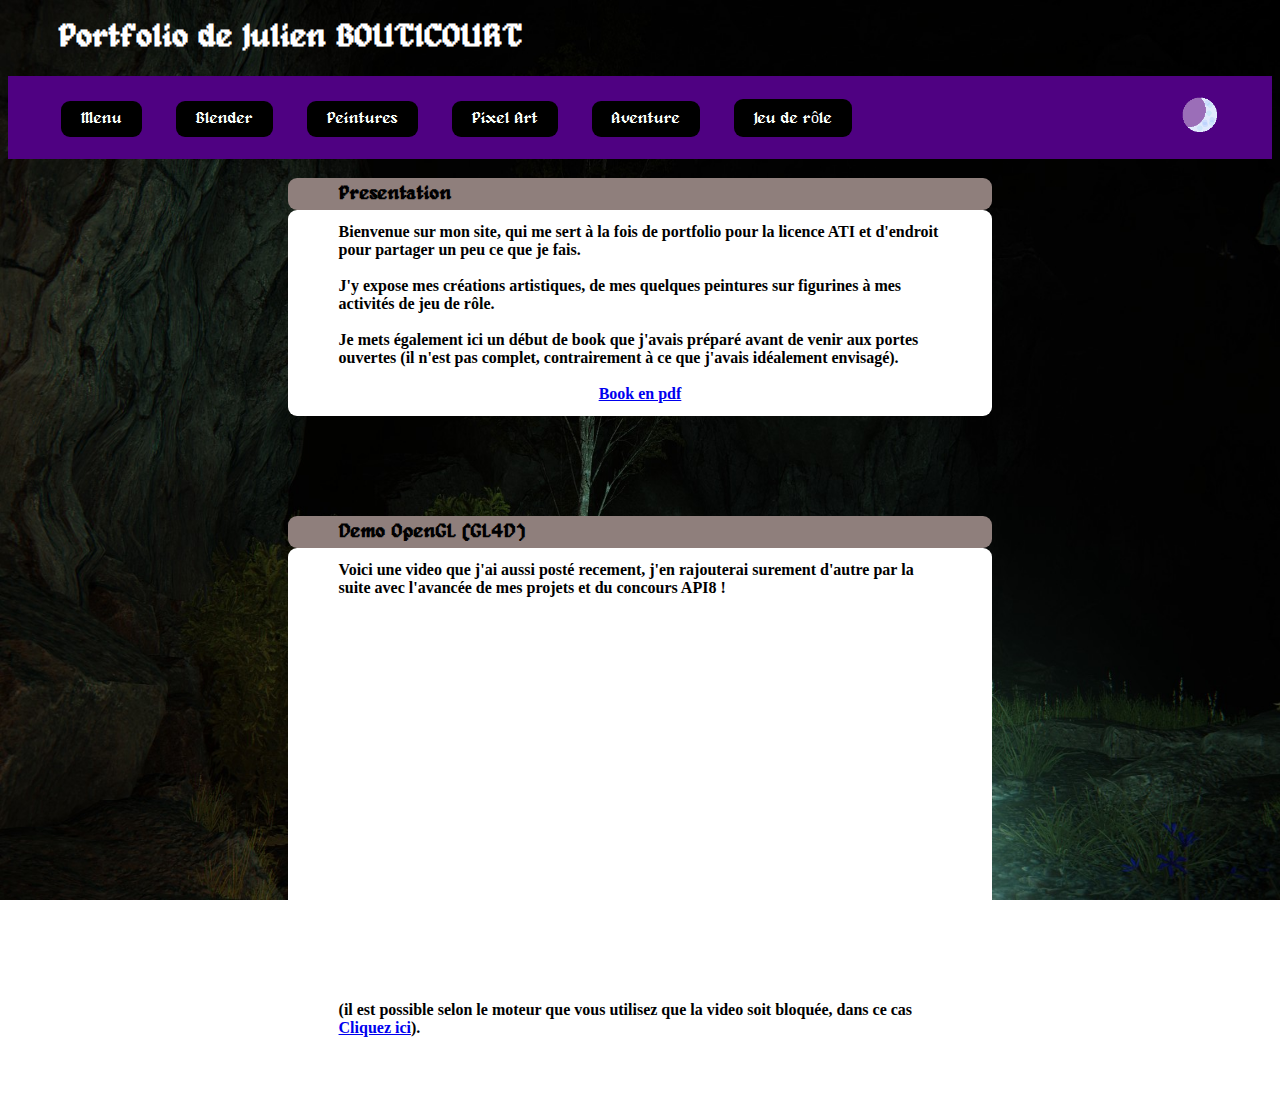
<file: index.html>
<!DOCTYPE html>
<html>
    <!-- En tête de ma page -->
    <head>
    <link rel="stylesheet" href="main.css">
    <title>Portfolio/Menu</title>
    </head>
    <meta charset="UTF-8">
    <!-- Corps de ma page -->
    <body>
    <h1>Portfolio de Julien BOUTICOURT</h1>
    <div class="index">
    <a href="index.html" class="lien-rectangle">Menu</a>
    <a href="blender.html" class="lien-rectangle">Blender</a>
    <a href="peintures.html" class="lien-rectangle">Peintures</a>
    <a href="pixel-art.html" class="lien-rectangle">Pixel Art</a>
    <a href="elden-ring.html" class="lien-rectangle">Aventure</a>
    <a href="jdr.html" class="lien-rectangle">Jeu de rôle</a>
    <img src="image/lune.png" class="moon">
    </div>
    <h3>Presentation</h3>
    <p>Bienvenue sur mon site, qui me sert à la fois de portfolio pour la licence ATI et d'endroit pour partager un peu ce que je fais. </br></br>
        J'y expose mes créations artistiques, de mes quelques peintures sur figurines à mes activités de jeu de rôle.</br></br>
        Je mets également ici un début de book que j'avais préparé avant de venir aux portes ouvertes (il n'est pas complet, contrairement à ce que j'avais idéalement envisagé).</br></br>
        <a href="document/Book incomplet bouticourt.pdf" class="centrer">Book en pdf</a></p>
    </br>
    
    <h3>Demo OpenGL (GL4D)</h3>
    <p>Voici une video que j'ai aussi posté recement, j'en rajouterai surement d'autre par la suite avec l'avancée de mes projets et du concours API8 ! </br>
    <iframe class="no-opacity"
        width="100%" 
        height="400vw" 
        src="https://www.youtube.com/embed/Ah2_TA_rCx8" 
        title="Demo coucher de soleil" 
        frameborder="0"
        allow="accelerometer; autoplay; clipboard-write; encrypted-media; gyroscope; picture-in-picture"
        allowfullscreen>
    </iframe>
    (il est possible selon le moteur que vous utilisez que la video soit bloquée, dans ce cas <a href="https://youtu.be/Ah2_TA_rCx8">Cliquez ici</a>).
    </p> 
    </body>
    </html>
</file>
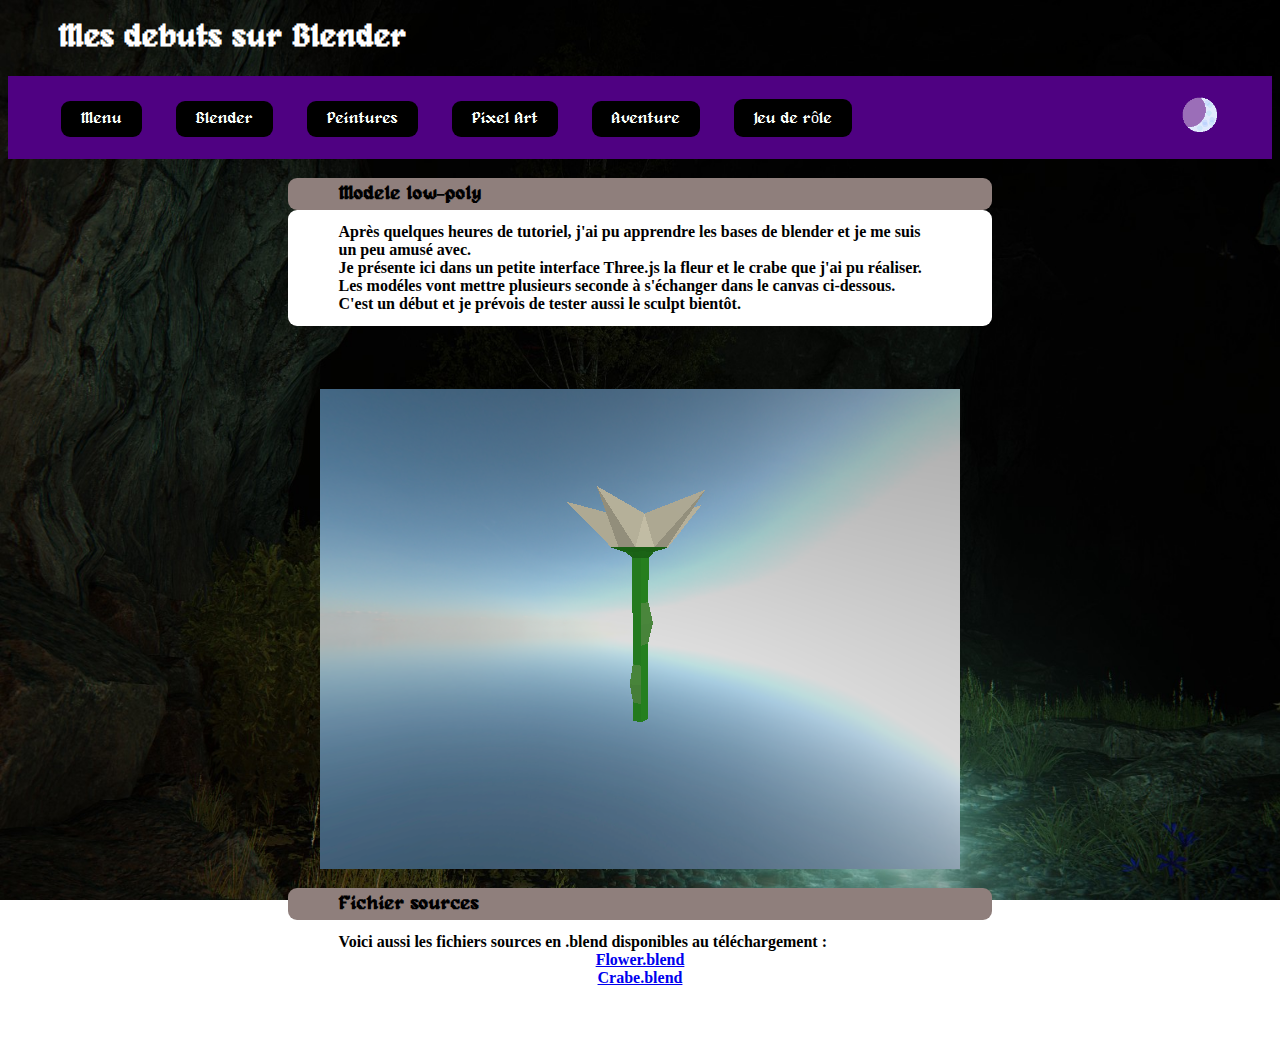
<file: blender.html>
<!DOCTYPE html>
<html>
    <!-- En tête de ma page -->
    <head>
    <link rel="stylesheet" href="main.css">
    <title>Portfolio/Blender</title>
    </head>
    <meta charset="UTF-8">
    <!-- Corps de ma page -->
    <body>
    <h1>Mes debuts sur Blender</h1>
    <div class="index">
        <a href="index.html" class="lien-rectangle">Menu</a>
        <a href="blender.html" class="lien-rectangle">Blender</a>
        <a href="peintures.html" class="lien-rectangle">Peintures</a>
        <a href="pixel-art.html" class="lien-rectangle">Pixel Art</a>
        <a href="elden-ring.html" class="lien-rectangle">Aventure</a>
        <a href="jdr.html" class="lien-rectangle">Jeu de rôle</a>
        <img src="image/lune.png" class="moon">
        </div>
    <h3>Modele low-poly</h3>
    <p>Après quelques heures de tutoriel, j'ai pu apprendre les bases de blender et je me suis un peu amusé avec. </br>
    Je présente ici dans un petite interface Three.js la fleur et le crabe que j'ai pu réaliser.</br>
    Les modéles vont mettre plusieurs seconde à s'échanger dans le canvas ci-dessous.</br>
    C'est un début et je prévois de tester aussi le sculpt bientôt.</p>
    <div class="centrer_canvas">
        <canvas id="myCanvas" width="640" height="480"></canvas>
    </div>
    <script type="importmap">
        {
        "imports": {
            "three": "./js/three.module.min.js",
            "gltf": "./js/GLTFLoader.js"
            }
        }
    </script>
    <script type="module" src="./js/modele.js"></script>
    <h3>Fichier sources</h3>
    <p>Voici aussi les fichiers sources en .blend disponibles au téléchargement : <br>
        <a href="objet/flower.blend" class="centrer">Flower.blend</a>
        <a href="objet/crabe.blend" class="centrer">Crabe.blend</a></p>
    </body>
</html>
</file>
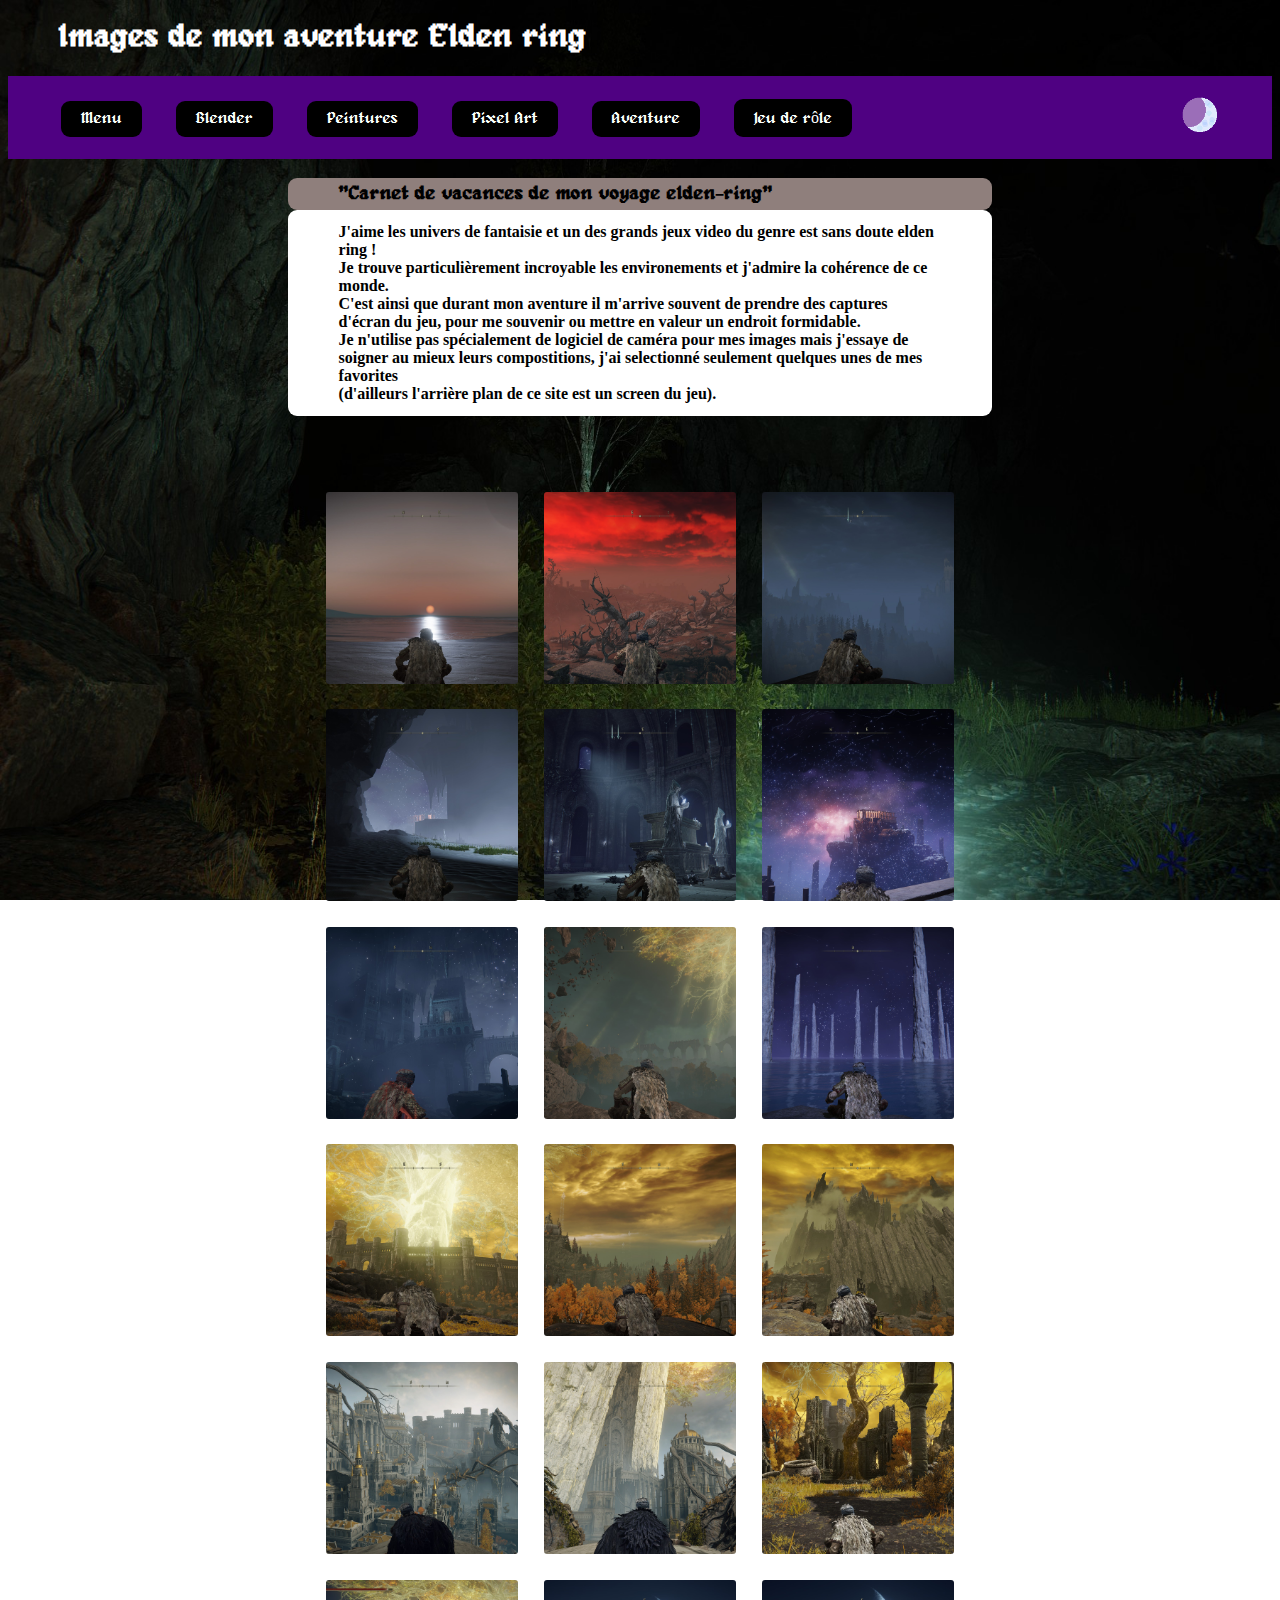
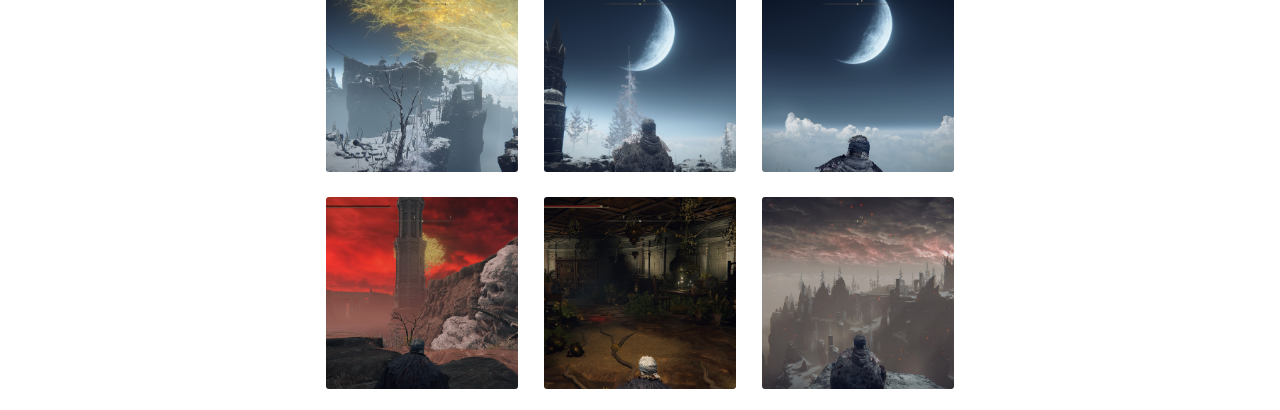
<file: elden-ring.html>
<!DOCTYPE html>
<html>
    <!-- En tête de ma page -->
    <head>
    <link rel="stylesheet" href="main.css">
    <title>Portfolio/Aventure</title>
    </head>
    <meta charset="UTF-8">
    <!-- Corps de ma page -->
    <body>
    <h1>Images de mon aventure Elden ring</h1>
    <div class="index">
        <a href="index.html" class="lien-rectangle">Menu</a>
        <a href="blender.html" class="lien-rectangle">Blender</a>
        <a href="peintures.html" class="lien-rectangle">Peintures</a>
        <a href="pixel-art.html" class="lien-rectangle">Pixel Art</a>
        <a href="elden-ring.html" class="lien-rectangle">Aventure</a>
        <a href="jdr.html" class="lien-rectangle">Jeu de rôle</a>
        <img src="image/lune.png" class="moon">
        </div>
    <h3>"Carnet de vacances de mon voyage elden-ring"</h3>
    <p>J'aime les univers de fantaisie et un des grands jeux video du genre est sans doute elden ring !<br>
    Je trouve particulièrement incroyable les environements et j'admire la cohérence de ce monde.<br>
    C'est ainsi que durant mon aventure il m'arrive souvent de prendre des captures d'écran du jeu, pour me souvenir ou mettre en valeur un endroit formidable.<br>
    Je n'utilise pas spécialement de logiciel de caméra pour mes images mais j'essaye de soigner au mieux leurs compostitions, j'ai selectionné seulement quelques unes de mes favorites<br>
    (d'ailleurs l'arrière plan de ce site est un screen du jeu).</p>
    <div class="centrer">
    <img src="image/er_coucher.JPG" class="image"> 
    <img src="image/er_hell.JPG" class="image">
    <img src="image/er_world.JPG" class="image">
    </div>
    <div class="centrer">
    <img src="image/er_river.JPG" class="image"> 
    <img src="image/er_temple_nosktella.JPG" class="image">
    <img src="image/er_temple_mogh.JPG" class="image">
    </div>
    </div>
    <div class="centrer">
    <img src="image/er_nosktella.JPG" class="image"> 
    <img src="image/er_hole.JPG" class="image">
    <img src="image/er_pillier.JPG" class="image">
    </div>
    <div class="centrer">
    <img src="image/er_arbre.JPG" class="image"> 
    <img src="image/er_plateau_altus.JPG" class="image">
    <img src="image/er_mont.JPG" class="image">
    </div>
    <div class="centrer">
    <img src="image/er_city1.JPG" class="image"> 
    <img src="image/er_city2.JPG" class="image">
    <img src="image/er_eglise.JPG" class="image">
    </div>
    </div>
    <div class="centrer">
    <img src="image/er_arbre_neige.JPG" class="image"> 
    <img src="image/er_lune_sur_eglise.JPG" class="image">
    <img src="image/er_lune.JPG" class="image">
    </div>
    <div class="centrer">
    <img src="image/er_crane.JPG" class="image"> 
    <img src="image/er_lab.JPG" class="image">
    <img src="image/er_neige_tempete.JPG" class="image">
    </div>
    </body>
    </html>
</file>
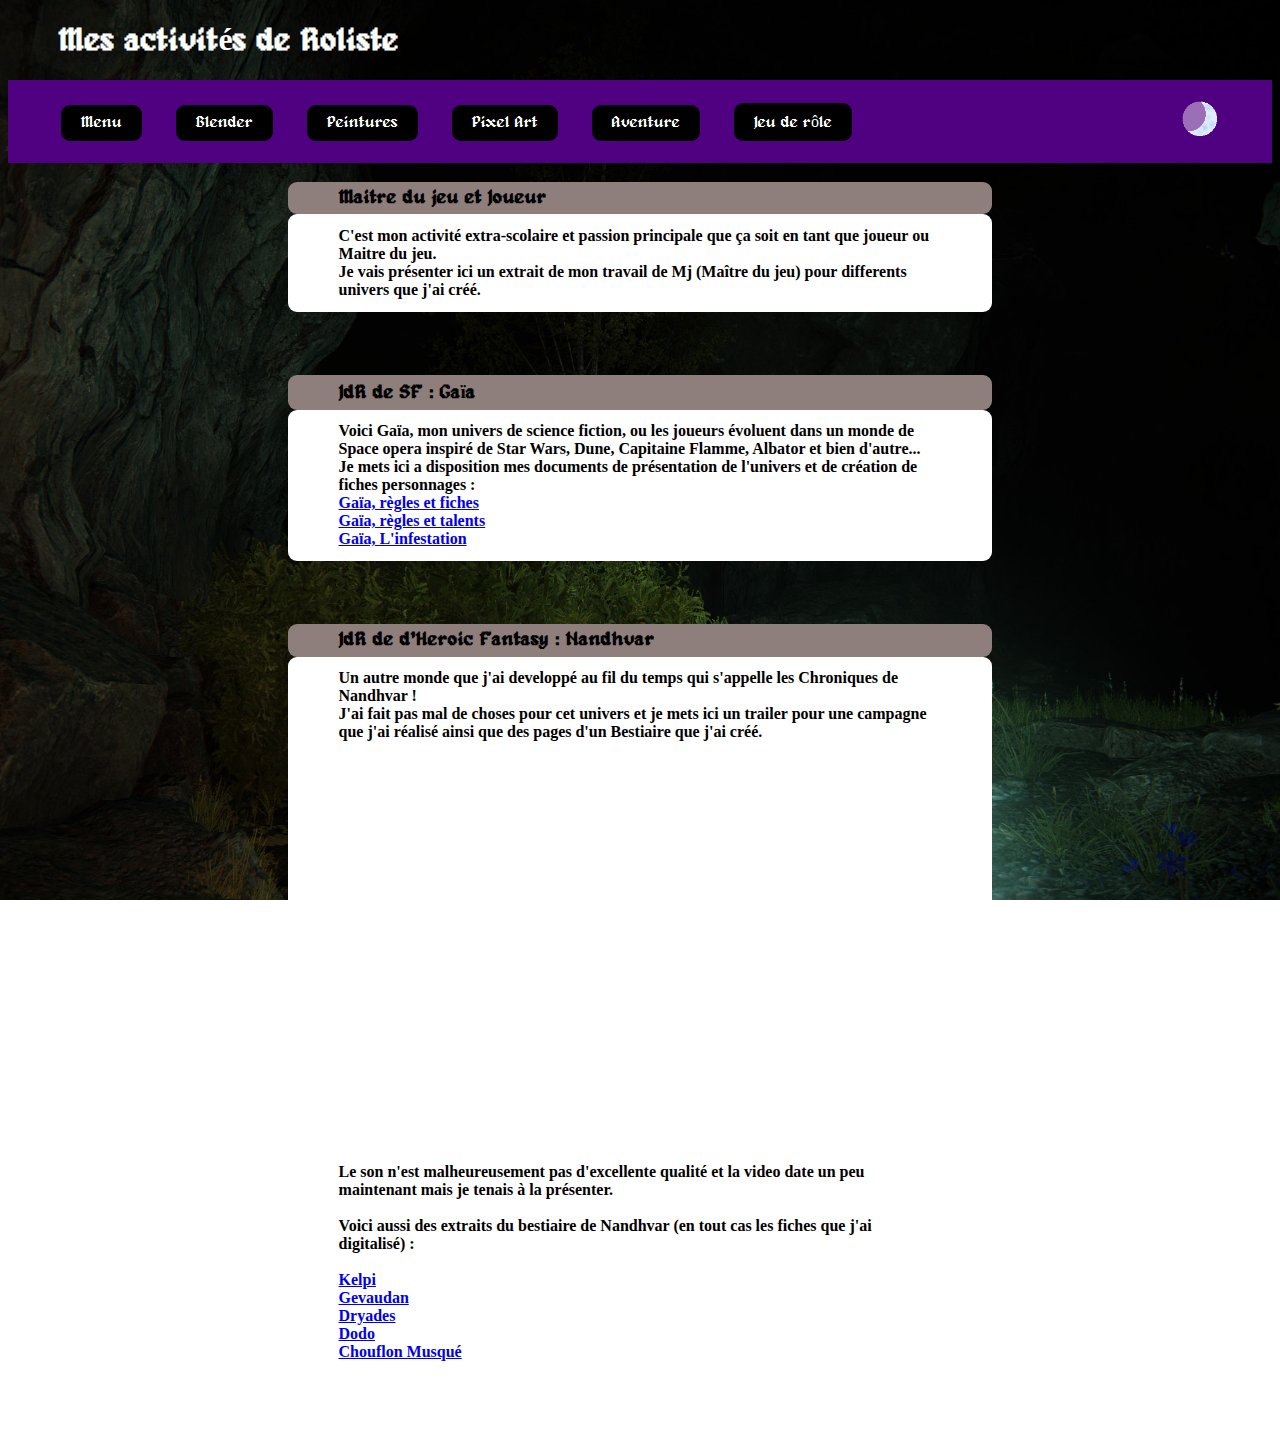
<file: jdr.html>
<!DOCTYPE html>
<html>
    <!-- En tête de ma page -->
    <head>
    <link rel="stylesheet" href="main.css">
    <title>Portfolio/Jeu de rôle</title>
    </head>
    <meta charset="UTF-8">
    <!-- Corps de ma page -->
    <body>
    <h1>Mes activités de Roliste</h1>
    <div class="index">
        <a href="index.html" class="lien-rectangle">Menu</a>
        <a href="blender.html" class="lien-rectangle">Blender</a>
        <a href="peintures.html" class="lien-rectangle">Peintures</a>
        <a href="pixel-art.html" class="lien-rectangle">Pixel Art</a>
        <a href="elden-ring.html" class="lien-rectangle">Aventure</a>
        <a href="jdr.html" class="lien-rectangle">Jeu de rôle</a>
        <img src="image/lune.png" class="moon">
        </div>
    <h3>Maitre du jeu et Joueur</h3>
    <p>C'est mon activité extra-scolaire et passion principale que ça soit en tant que joueur ou Maitre du jeu.<br>
    Je vais présenter ici un extrait de mon travail de Mj (Maître du jeu) pour differents univers que j'ai créé.<br></p>
    <h3>JdR de SF : Gaïa</h3>
    <p>Voici Gaïa, mon univers de science fiction, ou les joueurs évoluent dans un monde de Space opera inspiré de Star Wars, Dune, Capitaine Flamme, Albator et bien d'autre...<br>
    Je mets ici a disposition mes documents de présentation de l'univers et de création de fiches personnages :<br>
    <a href="https://docs.google.com/document/d/1la_A86z8obyccF9boCa5ImeHJOzqvxCDBfB1flDkqv8/edit?usp=sharing">Gaïa, règles et fiches</a><br>
    <a href="https://docs.google.com/document/d/1BCP2JVjdbXB69cTp-78NjVM2ep2fhJZuIuqdcKWaXQU/edit?usp=sharing">Gaïa, règles et talents</a><br>
    <a href="https://docs.google.com/document/d/18VAXZmoeWqjaCM9C4Gj30k5ostHYqyrwQfD9ovID4TQ/edit?usp=sharing">Gaïa, L'infestation</a><br>
    </p>
    <h3>JdR de d'Heroic Fantasy : Nandhvar</h3>
    <p>Un autre monde que j'ai developpé au fil du temps qui s'appelle les Chroniques de Nandhvar !<br>
    J'ai fait pas mal de choses pour cet univers et je mets ici un trailer pour une campagne que j'ai réalisé ainsi que des pages d'un Bestiaire que j'ai créé.<br><br>
    <iframe class="no-opacity"
    width="100%" 
    height="400vw" 
    src="https://www.youtube.com/embed//pL-_PHDdjIM" 
    title="Trailer Nandhvar" 
    frameborder="0"
    allow="accelerometer; autoplay; clipboard-write; encrypted-media; gyroscope; picture-in-picture"
    allowfullscreen>
    </iframe>
    Le son n'est malheureusement pas d'excellente qualité et la video date un peu maintenant mais je tenais à la présenter.<br><br>
    Voici aussi des extraits du bestiaire de Nandhvar (en tout cas les fiches que j'ai digitalisé) : <br><br>
    <a href="https://docs.google.com/document/d/1HYHnh8fiW0Ipvl-K-Bh3SCLJxQ6eiCcWelH8T6_JgDA/edit?usp=sharing">Kelpi</a><br>
    <a href="https://docs.google.com/document/d/1E9zYZG4kpAAeGIGU7D5OyDT_x2hrn7yujTi6CDnaPKE/edit?usp=sharing">Gevaudan</a><br>
    <a href="https://docs.google.com/document/d/1EiyIrDHL8RLnQgIkAocs4L5o8rpFswBnANhIzn3lXVQ/edit?usp=sharing">Dryades</a><br>
    <a href="https://docs.google.com/document/d/113U_SZ9vVzxGhBwS4W8weufrto70f66XPOQ30PohGYc/edit?usp=sharing">Dodo</a><br>
    <a href="https://docs.google.com/document/d/1RElIlkaUM-7w3kOLYXOv1Ukp5Udyk82kIwwV-7W-u9E/edit?usp=sharing">Chouflon Musqué</a><br>
</p>
    </body>
</html>
</file>
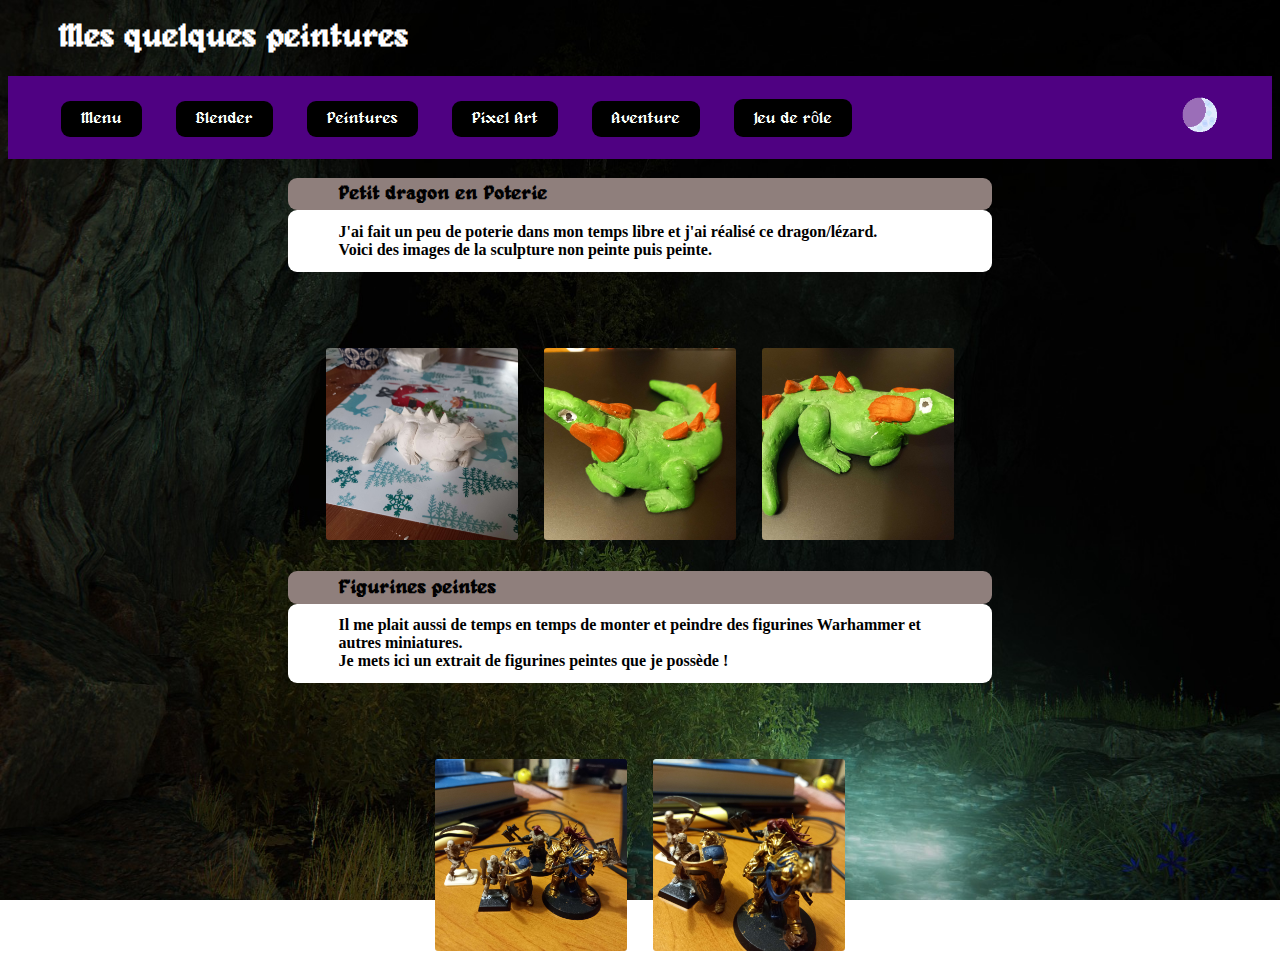
<file: peintures.html>
<!DOCTYPE html>
<html>
    <!-- En tête de ma page -->
    <head>
    <link rel="stylesheet" href="main.css">
    <title>Portfolio/Peintures</title>
    </head>
    <meta charset="UTF-8">
    <!-- Corps de ma page -->
    <body>
    <h1>Mes quelques peintures</h1>
    <div class="index">
        <a href="index.html" class="lien-rectangle">Menu</a>
        <a href="blender.html" class="lien-rectangle">Blender</a>
        <a href="peintures.html" class="lien-rectangle">Peintures</a>
        <a href="pixel-art.html" class="lien-rectangle">Pixel Art</a>
        <a href="elden-ring.html" class="lien-rectangle">Aventure</a>
        <a href="jdr.html" class="lien-rectangle">Jeu de rôle</a>
        <img src="image/lune.png" class="moon">
        </div>
    <h3>Petit dragon en Poterie</h3>
    <p>J'ai fait un peu de poterie dans mon temps libre et j'ai réalisé ce dragon/lézard.<br>
    Voici des images de la sculpture non peinte puis peinte.</p>
    <div class="centrer">
    <img src="image/dragon.jpg" class="image"> 
    <img src="image/dragon1.jpg" class="image">
    <img src="image/dragon2.jpg" class="image">
    </div>
    <h3>Figurines peintes</h3>
    <p>Il me plait aussi de temps en temps de monter et peindre des figurines Warhammer et autres miniatures.<br>
    Je mets ici un extrait de figurines peintes que je possède !<br></p>
    <div class="centrer">
    <img src="image/figurine1.jpg" class="image"> 
    <img src="image/figurine2.jpg" class="image">
    </div>
    </body>
    </html>
</file>
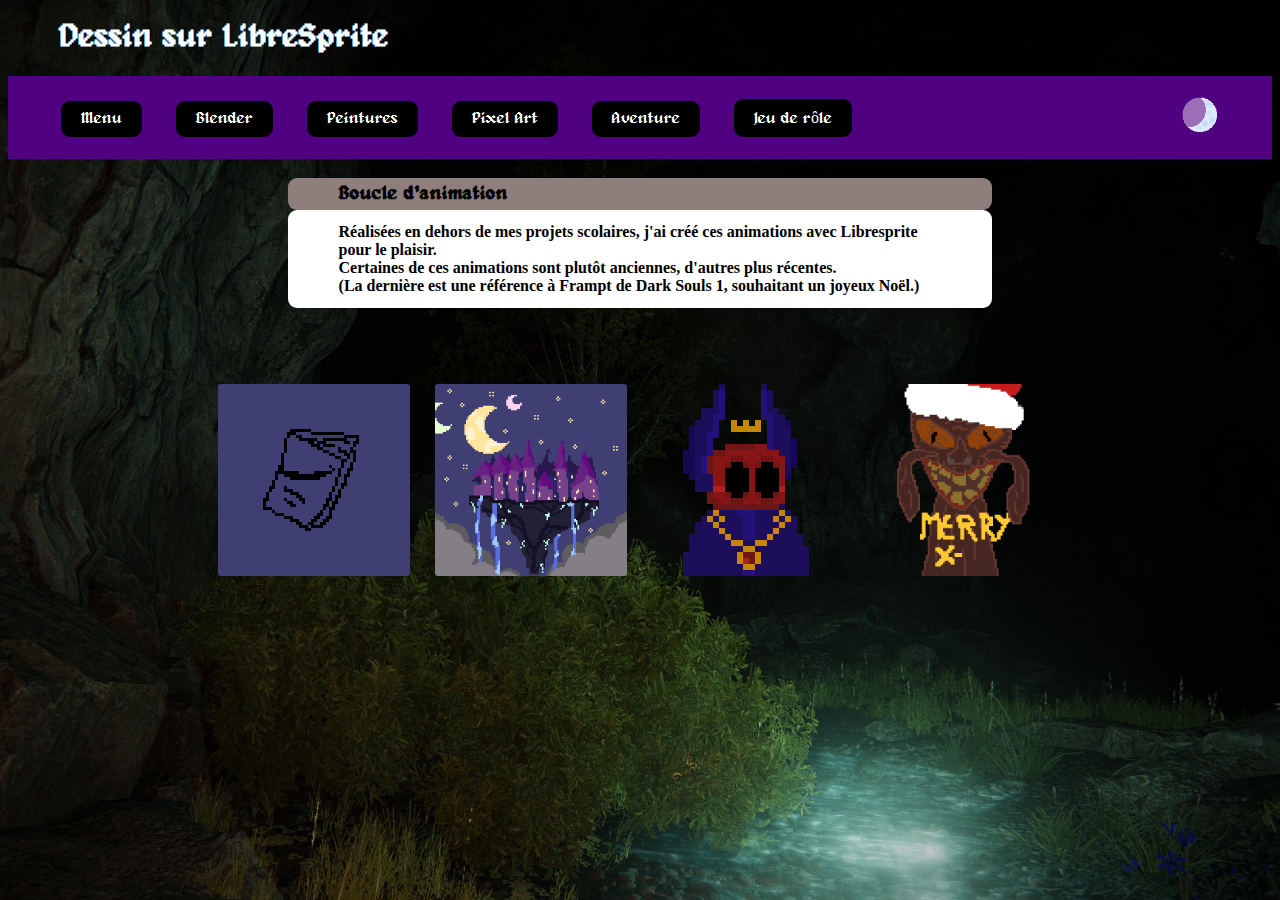
<file: pixel-art.html>
<!DOCTYPE html>
<html>
    <!-- En tête de ma page -->
    <head>
    <link rel="stylesheet" href="main.css">
    <title>Portfolio/Pixel Art</title>
    </head>
    <meta charset="UTF-8">
    <!-- Corps de ma page -->
    <body>
    <h1>Dessin sur LibreSprite</h1>
    <div class="index">
        <a href="index.html" class="lien-rectangle">Menu</a>
        <a href="blender.html" class="lien-rectangle">Blender</a>
        <a href="peintures.html" class="lien-rectangle">Peintures</a>
        <a href="pixel-art.html" class="lien-rectangle">Pixel Art</a>
        <a href="elden-ring.html" class="lien-rectangle">Aventure</a>
        <a href="jdr.html" class="lien-rectangle">Jeu de rôle</a>
        <img src="image/lune.png" class="moon">
        </div>
    <h3>Boucle d'animation</h3>
    <p>Réalisées en dehors de mes projets scolaires, j'ai créé ces animations avec Libresprite pour le plaisir.<br>
        Certaines de ces animations sont plutôt anciennes, d'autres plus récentes.<br>
        (La dernière est une référence à Frampt de Dark Souls 1, souhaitant un joyeux Noël.)
    </p>
    <div class="centrer">
        <img src="image/Le livre - wip.gif" class="image"> 
        <img src="image/image trailer.gif" class="image">
        <img src="image/kont_2.gif" class="image"> 
        <img src="image/Dark-soul-Nowel.gif" class="image"> 
    </div>
    </body>
    </html>
</file>
<file: main.css>
@font-face { font-family: police; src: url('alagard/alagard.ttf'); }
body {
  background-image: url("image/grotte.JPG");
  background-repeat:no-repeat;
  background-attachment:fixed;
  background-size: 100% 100% ;
}
p {
  margin: 5%;
  font-weight: bold;
  color: #000000;
  background-color: #ffffff;
  margin-left:280px ;
  margin-right:280px;
  /*font-family : police ;*/
  opacity: 1 ;
  margin-top : 0 ;
  border-radius: 9px; 
  padding: 1% 4%; 
}
dl{
  margin: 5%;
  margin-top : 0 ;
  font-weight: bold;
  color: #000000;
  background-color: #ffffff;

  margin-left:280px ;
  margin-right:280px;
  font-family : police ;
  margin-top : 0 ;
}
h3{
  margin-bottom: 0;
  font-weight: bold;
  color: #000000;
  background-color:  #8f7f7c;
  opacity: 1;
  margin-left:280px ;
  margin-right:280px;
  font-family : police ;
  border-radius: 9px; 
  padding: 0.5% 4%; 
  
}
ul{
  background-color:  #b91811 ;
  margin-right : 70% ;
  font-family : police ;
  
}
h1{
  font-family : police ;
  color: white;
  padding-left: 4%;
}
.special{
  color : violet ;
  font-weight : bold ;
  }
h3.special{
  color : orange ;
  }
.image_a_droite{
 float : right ;
}

.lien-rectangle {
  display: inline-block;
  background-color: black;
  color: white;
  font-family : police ;
  padding: 10px 20px;
  text-decoration: none; 
  border-radius: 9px;  /*coins arrondis*/
  transition: background-color 0.3s;
}

.lien-rectangle:hover {
  background-color: #333; /* effet au survol */
}

.index {
  background-color: #4f0182;
  padding: 1% 3%; 
  opacity: 1;
}

.index .lien-rectangle {
  display: inline-block;
  margin: 10px 15px;
}

.moon {
  height: 50px;
  float: right;
  margin-right: 10px;
}

.centrer {
  display: flex ;
  justify-content: center ;
}

.no-opacity {
  opacity: 1 !important;
}

.opacity {
  opacity: 0.5 !important;
}

.centrer_canvas{
  display: flex;
  justify-content: center;
  align-items: center;
  height: 100%;
}

.image {
  width: 15vw; 
  height: 15vw;
  object-fit: cover;
  margin: 1vw;
  border-radius: 3px;  
}
</file>
